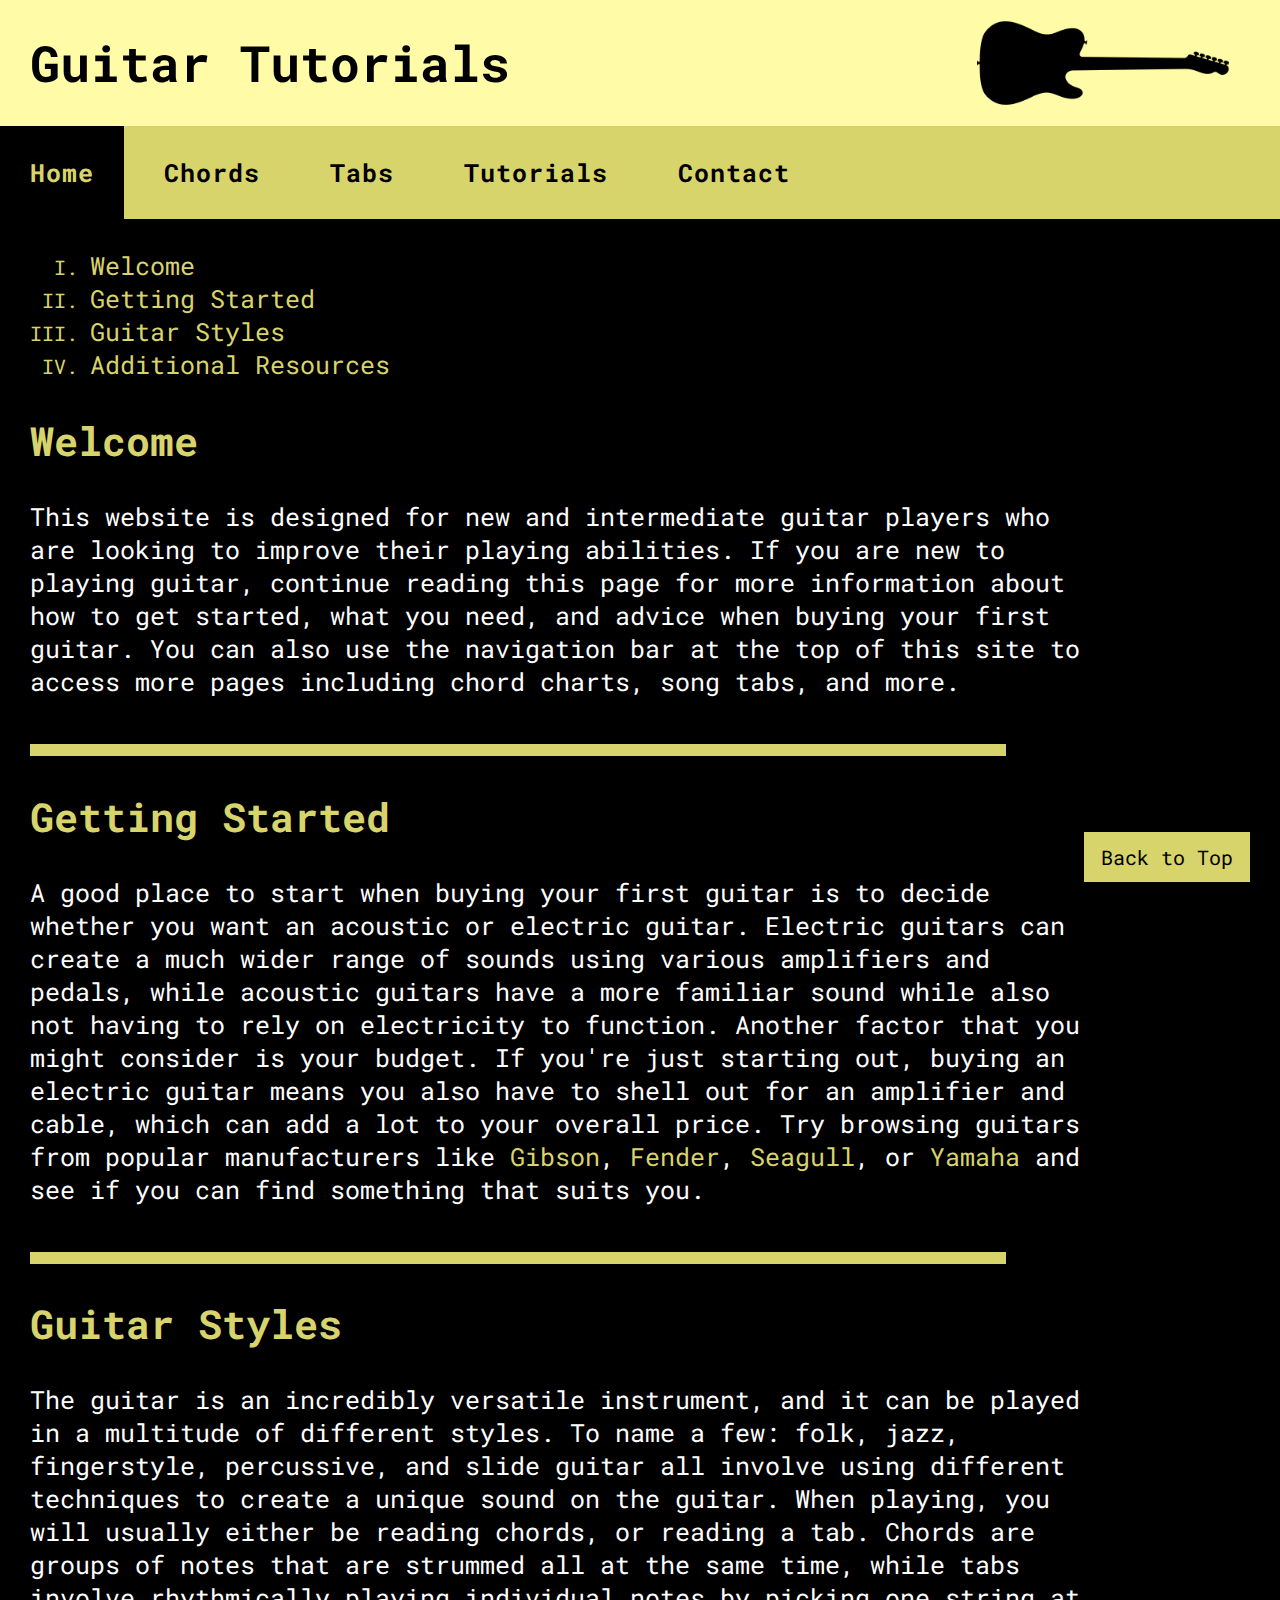
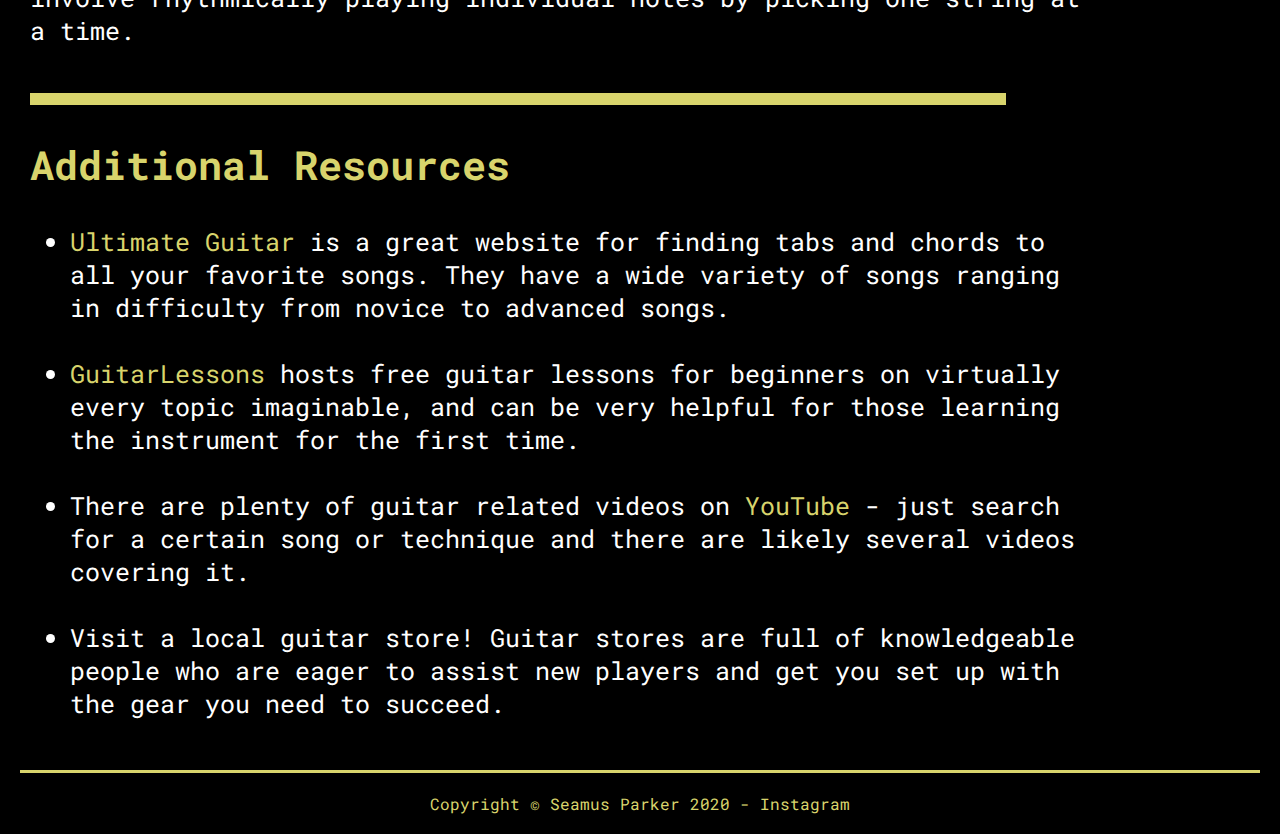
<file: index.html>
<!DOCTYPE html>
<html lang="en">

<head>
    <meta charset="UTF-8">
    <meta name="viewport" content="width=device-width, initial-scale=1.0">
    <title>Guitar Tutorials :: Home</title>
    <link rel="stylesheet" href="css/final.css">
</head>

<body>
    <div id="wrapper">
        <header>
            <h1>Guitar Tutorials</h1>
        </header>
        <div class="clearfix"></div>
        <nav>
            <a href="index.html" class="current-page">Home</a>
            <a href="chords.html">Chords</a>
            <a href="tabs.html">Tabs</a>
            <a href="tutorials.html">Tutorials</a>
            <a href="contact.html">Contact</a>
        </nav>
        <main>
            <div class="index" id="index">
                <ul>
                    <li onclick="highlight('welcome')"><a href="#welcome">Welcome</a></li>
                    <li onclick="highlight('getting-started')"><a href="#getting-started">Getting Started</a></li>
                    <li onclick="highlight('guitar-styles')"><a href="#guitar-styles">Guitar Styles</a></li>
                    <li onclick="highlight('additional-resources')"><a href="#additional-resources">Additional
                            Resources</a></li>
                </ul>
            </div>

            <div class="content" id="homeContent">
                <h2 id="welcome">Welcome</h2>
                <p>This website is designed for new and intermediate guitar players who are looking to improve their
                    playing abilities. If you are new to playing guitar, continue reading this page for more information
                    about how to get started, what you need, and advice when buying your first guitar. You can also use
                    the navigation bar at the top of this site to access more pages including chord charts, song tabs,
                    and more.</p>
                <br>
                <hr>
                <h2 id="getting-started">Getting Started</h2>
                <p>A good place to start when buying your first guitar is to decide whether you want an acoustic or
                    electric guitar. Electric guitars can create a much wider range of sounds using various amplifiers
                    and pedals, while acoustic guitars have a more familiar sound while also not having to rely on
                    electricity to function. Another factor that you might consider is your budget. If you're just
                    starting out, buying an electric guitar means you also have to shell out for an amplifier and cable,
                    which can add a lot to your overall price. Try browsing guitars from popular manufacturers like <a
                        href="https://www.gibson.com/">Gibson</a>, <a href="https://www.fender.com/">Fender</a>, <a
                        href="http://www.seagullguitars.com/">Seagull</a>, or <a
                        href="https://usa.yamaha.com/products/musical_instruments/guitars_basses/index.html">Yamaha</a>
                    and see if you can find something that suits you.</p>

                <br>
                <hr>
                <h2 id="guitar-styles">Guitar Styles</h2>
                <p>The guitar is an incredibly versatile instrument, and it can be played in a multitude of different
                    styles. To name a few: folk, jazz, fingerstyle, percussive, and slide guitar all involve using
                    different techniques to create a unique sound on the guitar. When playing, you will usually either
                    be reading chords, or reading a tab. Chords are groups of notes that are strummed all at the same
                    time, while tabs involve rhythmically playing individual notes by picking one string at a time.</p>
                <br>
                <hr>
                <h2 id="additional-resources">Additional Resources</h2>
                <ul id="resources">
                    <li><a href="https://www.ultimate-guitar.com/">Ultimate Guitar</a> is a great website for finding
                        tabs and chords to all your favorite songs. They have a wide variety of songs ranging in
                        difficulty from novice to advanced songs.</li><br>
                    <li><a
                            href="https://www.guitarlessons.com/guitar-lessons/beginner-guitar-quick-start-series">GuitarLessons</a>
                        hosts free guitar lessons for beginners on virtually every topic imaginable, and can be very
                        helpful for those learning the instrument for the first time.</li><br>
                    <li>There are plenty of guitar related videos on <a href="https://www.youtube.com/">YouTube</a> -
                        just search for a certain song or technique and there are likely several videos covering it.
                    </li><br>
                    <li>Visit a local guitar store! Guitar stores are full of knowledgeable people who are eager to
                        assist new players and get you set up with the gear you need to succeed.</li>
                </ul>
            </div>

        </main>
        <div class="top"><a href="#wrapper">Back to Top</a></div>
        <footer>
            Copyright &copy; Seamus Parker 2020 - <a href="https://www.instagram.com/seamus_parker/">Instagram</a>
        </footer>




    </div>
    <script src="js/final.js"></script>
</body>

</html>
</file>
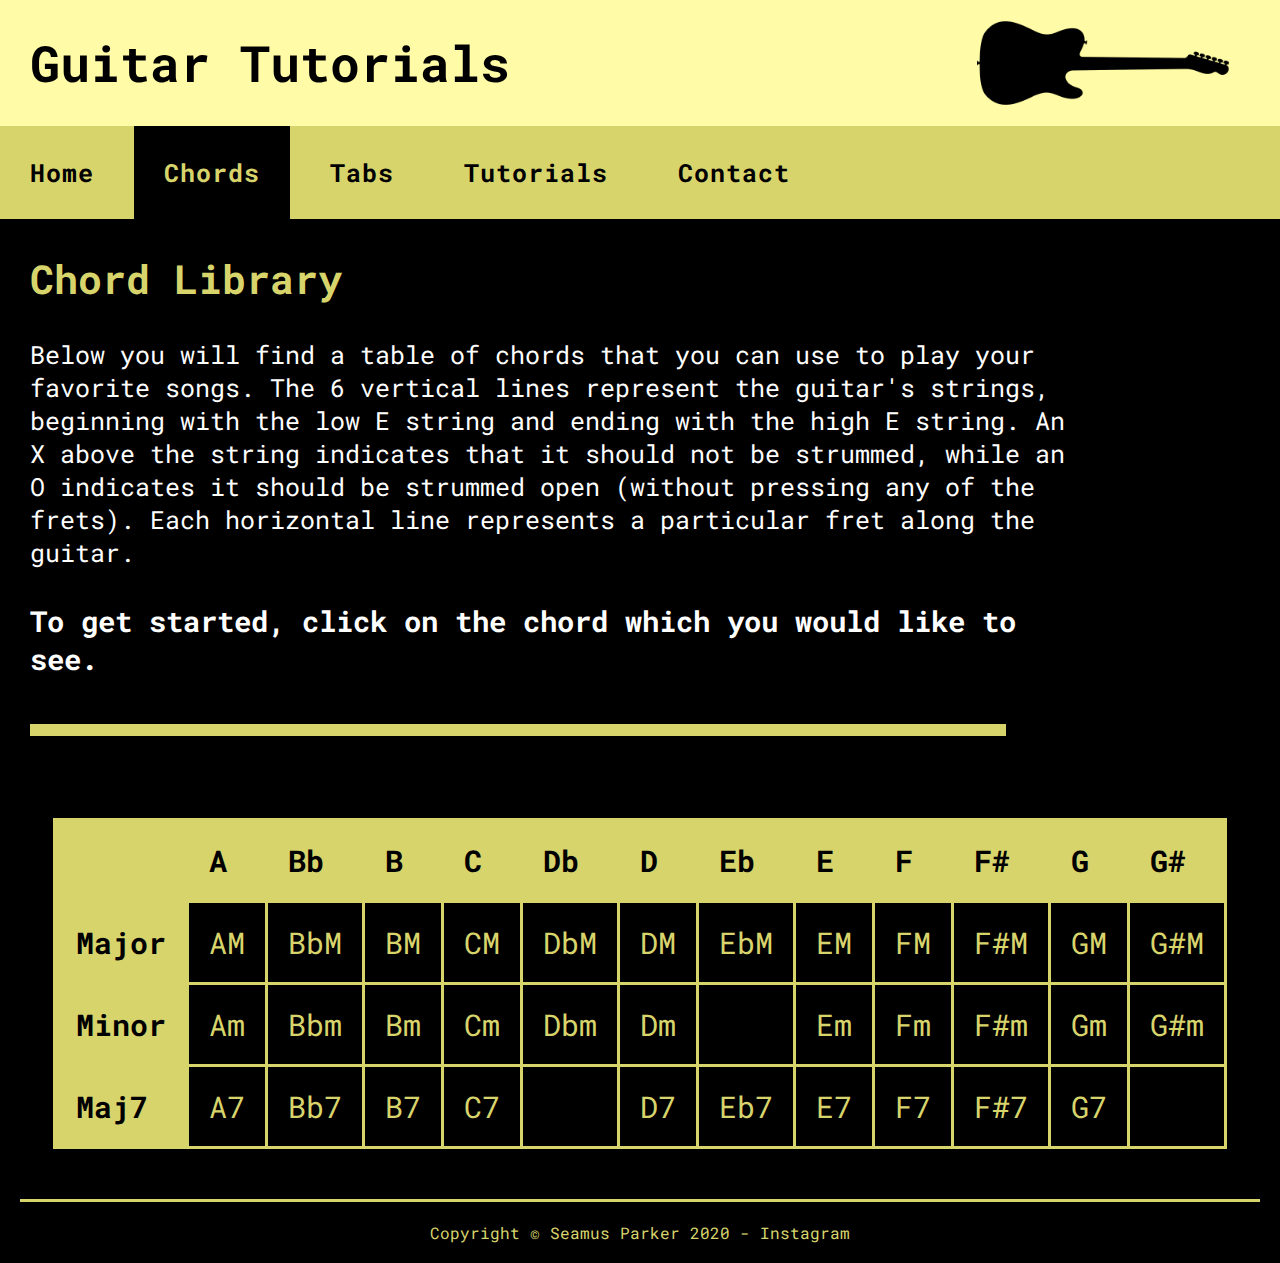
<file: chords.html>
<!DOCTYPE html>
<html lang="en">

<head>
    <meta charset="UTF-8">
    <meta name="viewport" content="width=device-width, initial-scale=1.0">
    <title>Guitar Tutorials :: Chords</title>
    <link rel="stylesheet" href="css/final.css">
</head>

<body>
    <div id="wrapper">
        <header>
            <h1>Guitar Tutorials</h1>
        </header>
        <nav>
            <a href="index.html">Home</a>
            <a href="chords.html" class="current-page">Chords</a>
            <a href="tabs.html">Tabs</a>
            <a href="tutorials.html">Tutorials</a>
            <a href="contact.html">Contact</a>
        </nav>
        <main>
            <h2>Chord Library</h2>
            <p>Below you will find a table of chords that you can use to play your favorite songs. The 6 vertical lines
                represent the guitar's strings, beginning with the low E string and ending with the high E string. An X
                above the string indicates that it should not be strummed, while an O indicates it should be strummed
                open (without pressing any of the frets). Each horizontal line represents a particular fret along the
                guitar.<br><br><span class="emphasis">To get started, click on the chord which you would like to
                    see.</span>
            </p>
            <br>
            <hr><br><br>
            <table id="table">
                <tr>
                    <td id="empty"></td>
                    <th>A</th>
                    <th>Bb</th>
                    <th>B</th>
                    <th>C</th>
                    <th>Db</th>
                    <th>D</th>
                    <th>Eb</th>
                    <th>E</th>
                    <th>F</th>
                    <th>F#</th>
                    <th>G</th>
                    <th>G#</th>
                </tr>

                <tr>
                    <th>Major</th>
                    <td onclick="showChord('A')" id="A">AM</td>
                    <td onclick="showChord('Bb')" id="Bb">BbM</td>
                    <td onclick="showChord('B')" id="B">BM</td>
                    <td onclick="showChord('C')" id="C">CM</td>
                    <td onclick="showChord('Db')" id="Db">DbM</td>
                    <td onclick="showChord('D')" id="D">DM</td>
                    <td onclick="showChord('Eb')" id="Eb">EbM</td>
                    <td onclick="showChord('E')" id="E">EM</td>
                    <td onclick="showChord('F')" id="F">FM</td>
                    <td onclick="showChord('Fs')" id="Fs">F#M</td>
                    <td onclick="showChord('G')" id="G">GM</td>
                    <td onclick="showChord('Gs')" id="Gs">G#M</td>
                </tr>
                <tr>
                    <th>Minor</td>
                    <td onclick="showChord('Am')" id="Am">Am</td>
                    <td onclick="showChord('Bbm')" id="Bbm">Bbm</td>
                    <td onclick="showChord('Bm')" id="Bm">Bm</td>
                    <td onclick="showChord('Cm')" id="Cm">Cm</td>
                    <td onclick="showChord('Dbm')" id="Dbm">Dbm</td>
                    <td onclick="showChord('Dm')" id="Dm">Dm</td>
                    <td></td>
                    <td onclick="showChord('Em')" id="Em">Em</td>
                    <td onclick="showChord('Fm')" id="Fm">Fm</td>
                    <td onclick="showChord('Fsm')" id="Fsm">F#m</td>
                    <td onclick="showChord('Gm')" id="Gm">Gm</td>
                    <td onclick="showChord('Gsm')" id="Gsm">G#m</td>
                </tr>
                <tr>
                    <th>Maj7</td>
                    <td onclick="showChord('A7')" id="A7">A7</td>
                    <td onclick="showChord('Bb7')" id="Bb7">Bb7</td>
                    <td onclick="showChord('B7')" id="B7">B7</td>
                    <td onclick="showChord('C7')" id="C7">C7</td>
                    <td></td>
                    <td onclick="showChord('D7')" id="D7">D7</td>
                    <td onclick="showChord('Eb7')" id="Eb7">Eb7</td>
                    <td onclick="showChord('E7')" id="E7">E7</td>
                    <td onclick="showChord('F7')" id="F7">F7</td>
                    <td onclick="showChord('Fs7')" id="Fs7">F#7</td>
                    <td onclick="showChord('G7')" id="G7">G7</td>
                    <td></td>
                </tr>
            </table>
        </main>

        <footer>
            Copyright &copy; Seamus Parker 2020 - <a href="https://www.instagram.com/seamus_parker/">Instagram</a>
        </footer>



    </div>
    <script src="js/final.js"></script>
</body>

</html>
</file>
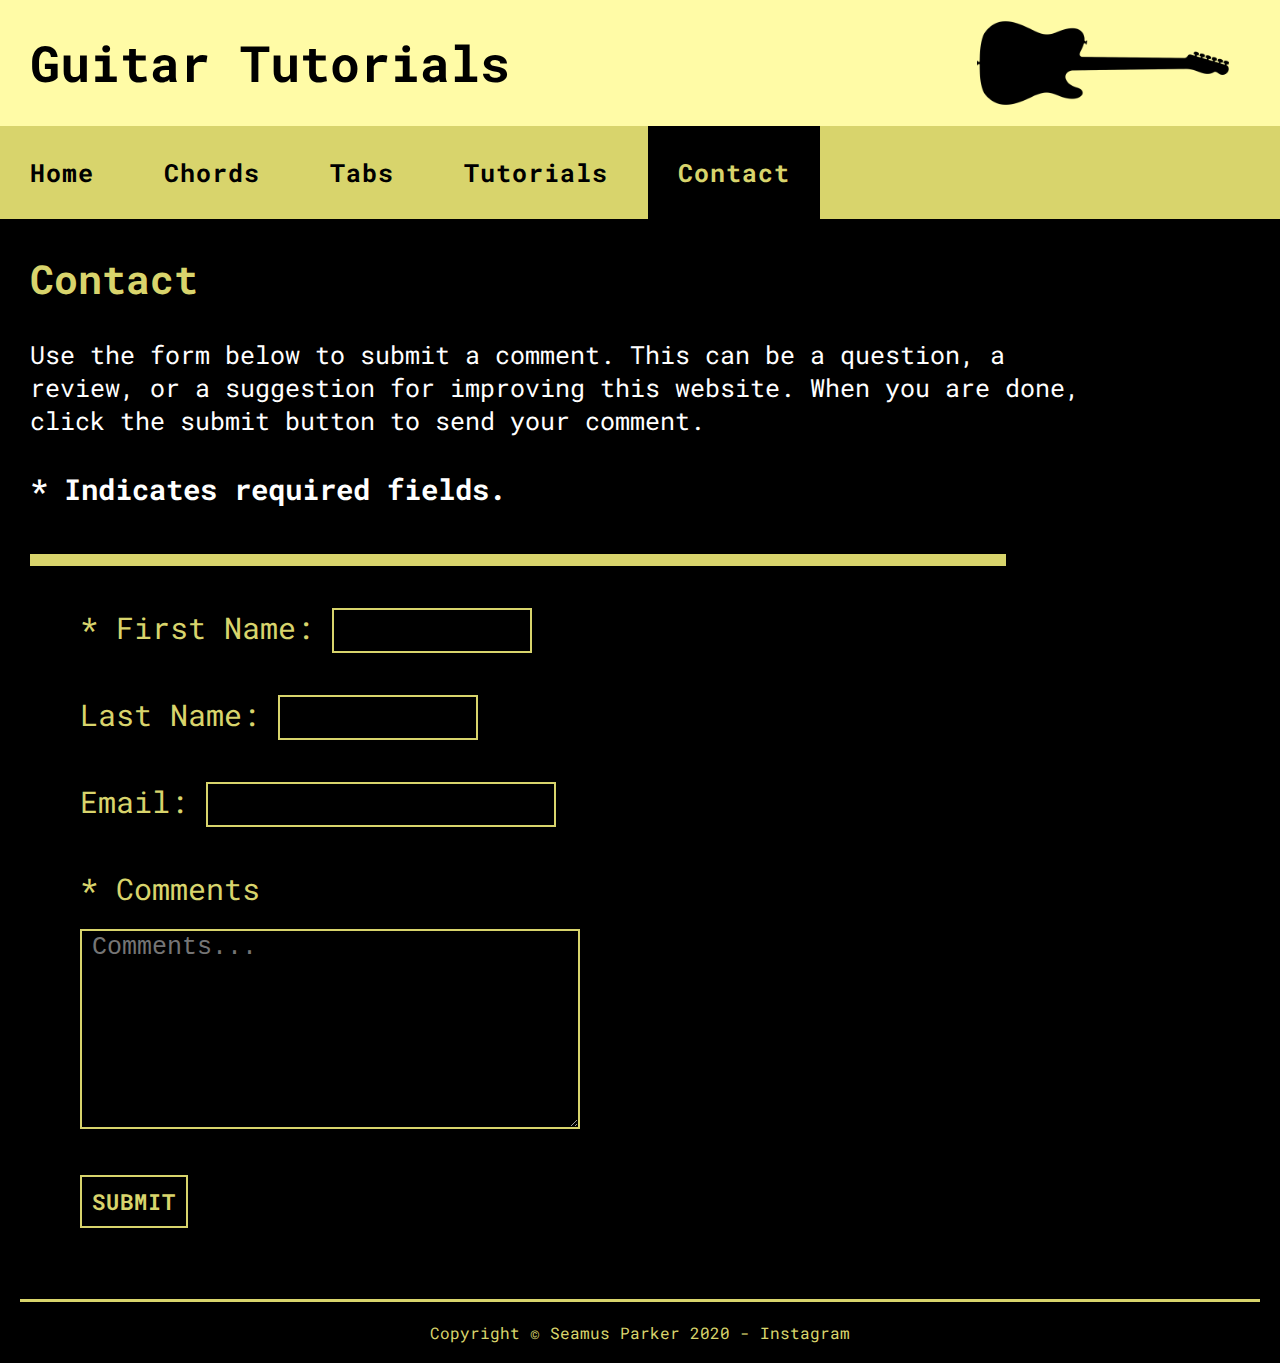
<file: contact.html>
<!DOCTYPE html>
<html lang="en">

<head>
    <meta charset="UTF-8">
    <meta name="viewport" content="width=device-width, initial-scale=1.0">
    <title>Guitar Tutorials :: Contact</title>
    <link rel="stylesheet" href="css/final.css">
</head>

<body>
    <div id="wrapper">
        <header>
            <h1>Guitar Tutorials</h1>
        </header>
        <nav>
            <a href="index.html">Home</a>
            <a href="chords.html">Chords</a>
            <a href="tabs.html">Tabs</a>
            <a href="tutorials.html">Tutorials</a>
            <a href="contact.html" class="current-page">Contact</a>
        </nav>
        <main>
            <h2>Contact</h2>
            <p>
                Use the form below to submit a comment. This can be a question, a review, or a suggestion for improving
                this website. When you are done, click the submit button to send your comment.<br><br><span
                    class="emphasis">* Indicates required fields.</span>
            </p>
            <br>
            <hr><br><br>
            <form name="contactForm" action="index.html" onsubmit="return validateForm()" method="POST">

                <label for="fname">* First Name: </label>
                <input type="text" name="fname" id="fname">
                <br><br><br>
                <label for="lname">Last Name: </label>
                <input type="text" name="lname" id="lname">
                <br><br><br>
                <label for="email">Email: </label>
                <input type="email" name="email" id="email">
                <br><br><br>
                <label for="comments">* Comments</label>
                <br><br>
                <textarea name="comments" id="comments" cols="35" rows="6" placeholder="Comments..."></textarea>

                <br><br><br>
                <input type="submit" value="SUBMIT">
                <br><br>
            </form>
        </main>




        <footer>
            Copyright &copy; Seamus Parker 2020 - <a href="https://www.instagram.com/seamus_parker/">Instagram</a>
        </footer>
    </div>
    <script src="js/final.js"></script>
</body>

</html>
</file>
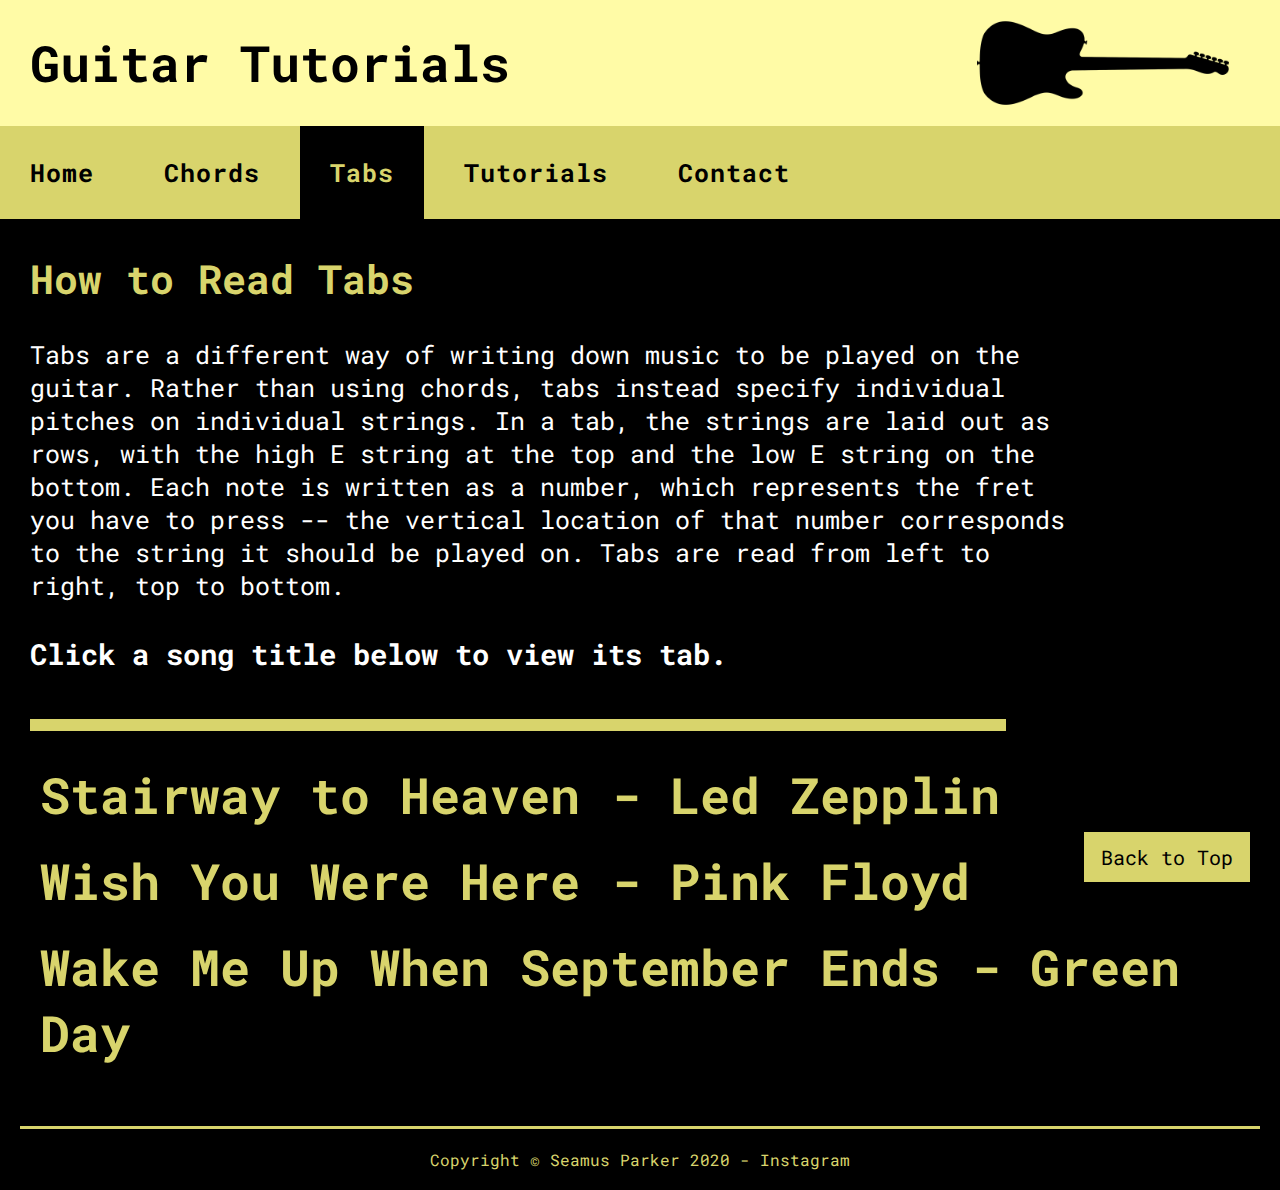
<file: tabs.html>
<!DOCTYPE html>
<html lang="en">

<head>
    <meta charset="UTF-8">
    <meta name="viewport" content="width=device-width, initial-scale=1.0">
    <title>Guitar Tutorials :: Tabs</title>
    <link rel="stylesheet" href="css/final.css">
</head>

<body>
    <div id="wrapper">
        <header>
            <h1>Guitar Tutorials</h1>
        </header>
        <nav>
            <a href="index.html">Home</a>
            <a href="chords.html">Chords</a>
            <a href="tabs.html" class="current-page">Tabs</a>
            <a href="tutorials.html">Tutorials</a>
            <a href="contact.html">Contact</a>
        </nav>
        <main>
            <h2>How to Read Tabs</h2>
            <p>
                Tabs are a different way of writing down music to be played on the guitar. Rather than using chords,
                tabs instead specify individual pitches on individual strings. In a tab, the strings are laid out as
                rows, with the high E string at the top and the low E string on the bottom. Each note is written as a
                number, which represents the fret you have to press -- the vertical location of that number corresponds
                to the string it should be played on. Tabs are read from left to right, top to bottom.
                <br><br><span class="emphasis">Click a song title below to view its tab.</span>
            </p>

            <br>
            <hr><br>
            <h3 onclick="toggleView('stairway')">Stairway to Heaven - Led Zepplin</h3>
            <div id="stairway">
                <p>
                    e|-------5-7-----7-|-8-----8-2-----2-|-0---------0-----|-----------------|<br>
                    B|-----5-----5-----|---5-------3-----|---1---1-----1---|-0-1-1-----------|<br>
                    G|---5---------5---|-----5-------2---|-----2---------2-|-0-2-2---2-------|<br>
                    D|-7-------6-------|-5-------4-------|-3---------------|-----------------|<br>
                    A|-----------------|-----------------|-----------------|-2-0-0---0--/8-7-|<br>
                    E|-----------------|-----------------|-----------------|-----------------|<br>
                    <br>
                    e|---------7-----7-|-8-----8-2-----2-|-0---------0-----|-----------------|<br>
                    B|-------5---5-----|---5-------3-----|---1---1-----1---|-0-1-1-----------|<br>
                    G|-----5-------5---|-----5-------2---|-----2---------2-|-0-2-2-----------|<br>
                    D|---7-----6-------|-5-------4-------|-3---------------|-----------------|<br>
                    A|-0---------------|-----------------|-----------------|-2-0-0-------0-2-|<br>
                    E|-----------------|-----------------|-----------------|-----------------|<br>
                    <br>
                    e|-------0-2-----2-|-0-----0----------|---------3-----3-|-3p2-2-2---------|<br>
                    B|-----------3-----|---1-----0h1------|-1-----1---0-----|-----3-3---------|<br>
                    G|-----0-------2---|-----2-------2----|---0---------0---|-----2-2---------|<br>
                    D|---2-----0-------|-3----------------|-----2-----------|-0---0-0---------|<br>
                    A|-3---------------|---------0----0-2-|-3---------------|-------------0-2-|<br>
                    E|-----------------|------------------|---------3-------|-----------------|<br>
                    <br>
                    e|---------2-----2-|-0-----0----------|---------------2-|-0-0-0-----------|<br>
                    B|-------1---3-----|---1-----0h1------|-------1-----3---|-1-1-1-----------|<br>
                    G|-----0-------2---|-----2-------2----|-----0-----2-----|-2-2-2-----------|<br>
                    D|---2-----0-------|-3----------------|---2-----0-------|-3-3-3-----------|<br>
                    A|-3---------------|---------0----0-2-|-3---------------|-----------------|<br>
                    E|-----------------|------------------|-----------------|-----------------|<br><br>
                    <a href="https://tabs.ultimate-guitar.com/tab/led-zeppelin/stairway-to-heaven-tabs-9488">Full
                        Tab</a><br>
                </p>
                <hr><br>
            </div>


            <h3 onclick="toggleView('floyd')">Wish You Were Here - Pink Floyd</h3>
            <div id="floyd">
                <p>
                    e|-----------|-----3-3-3---3-3--------3---------|<br>
                    B|-----------|-----3-3-3---3-3--------3---------|<br>
                    G|-----------|-----0-0-0---0-0--------0-0-------|<br>
                    D|-------0---|-2---2-2-2---2-2--------------2---|<br>
                    A|---0h2-----|-----2-2-2---2-2------------------|<br>
                    E|-----------|-----x-x-x---x-x------------------|<br><br>
                    e|-----3-3-3---3-3---3-------------|<br>
                    B|-----3-3-3---3-3---3-------------|<br>
                    G|-----0-0-0---0-0---0-------------|<br>
                    D|-0---0-0-0---0-0---0---------0---|<br>
                    A|-----2-2-2---2-2---------0h2-----|<br>
                    E|-----3-3-3---3-3-----3-----------|<br><br>
                    e|-----3-3-3---3-3---3-------------|-----3-3-3---3-3---3-------------|<br>
                    B|-----3-3-3---3-3---3-------------|-----3-3-3---3-3---3-------------|<br>
                    G|-----0-0-0---0-0---0-----0-------|-----0-0-0---0-0---0-------------|<br>
                    D|-2---2-2-2---2-2-----2-------2---|-0---0-0-0---0-0---0---------0---|<br>
                    A|-----2-2-2---2-2-----------------|-----2-2-2---2-2---------0h2-----|<br>
                    E|-----x-x-x---x-x-----------------|-----3-3-3---3-3-----3-----------|<br><br>
                    e|-----3--3--3--3-3-|--------------|--3---3-3------3-3-3---------|<br>
                    B|-----3--3--3--3-3-|--------------|--3---3-3------3-3-3---------|<br>
                    G|-----0--0--0--0-0-|--------------|--2---2-2------2-2-2---------|<br>
                    D|-2---2--2--2--2-2-|--2--0--------|--2---2-2------2-2-2-----0---|<br>
                    A|-----2--2--2--2-2-|--------2--0--|--0-------0----------0h2-----|<br>
                    E|-----x--x--x--x-x-|--------------|-----------------------------|<br><br>
                    e|-----3--3--3--3-3-|--------------|--3--3--3--3-3-|<br>
                    B|-----3--3--3--3-3-|--------------|--3--3--3--3-3-|<br>
                    G|-----0--0--0--0-0-|--------------|--2--2--2--2-2-|<br>
                    D|-2---2--2--2--2-2-|--2--0--------|--2--2--2--2-2-|<br>
                    A|-----2--2--2--2-2-|--------2--0--|--0--0--0--0-0-|<br>
                    E|-----x--x--x--x-x-|--------------|--x--x--x--x-x-|<br><br>
                    e|------------------|-3--3--3--3-3-|-3--3--3--3-3-|--3--3--3--3-3-|<br>
                    B|------------------|-3--3--3--3-3-|-3--3--3--3-3-|--3--3--3--3-3-|<br>
                    G|------------------|-0--0--0--0-0-|-0--0--0--0-0-|--0--0--0--0-0-|<br>
                    D|------------------|-0--0--0--0-0-|-0--0--0--0-0-|--0--0--0--0-0-|<br>
                    A|---0—2p0------2---|-2--2--2--2-2-|-2--2--2--2-2-|--2--2--2--2-2-|<br>
                    E|---------3-3—-3---|-3--3--3--3-3-|-3--3--3--3-3-|--3--3--3--3-3-|<br><br>
                    <a href="https://tabs.ultimate-guitar.com/tab/pink-floyd/wish-you-were-here-tabs-984061">Full
                        Tab</a><br>
                </p>
                <hr><br>
            </div>

            <h3 onclick="toggleView('september')">Wake Me Up When September Ends - Green Day</h3>
            <div id="september">
                <p>
                    e|----------------|----------------|----------------|----------------|<br>
                    B|----3-----3-----|----3-----3-----|----3-----3-----|----3-----3-----|<br>
                    G|--0-----0-------|--0-----0-------|--0-----0-------|--0-----0-------|<br>
                    D|5-----5---------|5-----5---------|5-----5---------|5-----5---------|<br>
                    A|----------------|----------------|----------------|----------------|<br>
                    E|----------------|----------------|----------------|----------------|<br><br>
                    e|----------------|----------------|----------------|----------------|<br>
                    B|----3-----3-----|----3-----3-----|----3-----3-----|----3-----3-----|<br>
                    G|--0-----0-------|--0-----0-------|--0-----0-------|--0-----0-------|<br>
                    D|5-----5---------|4-----4---------|2-----2---------|0-----0---------|<br>
                    A|----------------|----------------|----------------|----------------|<br>
                    E|----------------|----------------|----------------|----------------|<br><br>
                    e|----------------|----------------|----------------|----------------|<br>
                    B|----5-----5-----|----4-----4-----|----3-----3-----|----3-----3-----|<br>
                    G|----5-5---5---5-|--5---5---5---0-|----0-0---0---0-|----0-0---0---0-|<br>
                    D|--5-------5-----|--------5-----0-|--0-------0-----|--0-------0-----|<br>
                    A|3-------3-------|3---------------|----------------|----------------|<br>
                    E|----------------|----------------|3-------3-------|3-------3-------|<br><br>
                    e|----------------|----------------|----------------|----------------|<br>
                    B|----3-----3-----|----3-----3-----|----3-----3-----|----3-----3-----|<br>
                    G|--0-----0-------|--0-----0-------|--0-----0-------|--0-----0-------|<br>
                    D|5-----5---------|4-----4---------|2-----2---------|0-----0---------|<br>
                    A|----------------|----------------|----------------|----------------|<br>
                    E|----------------|----------------|----------------|----------------|<br><br>
                    e|----------------|----------------|----------------|----3-----------|<br>
                    B|----5-----5-----|----4-----4-----|----3-----3-----|----3-------3-0-|<br>
                    G|----5-5---5---5-|--5---5---5---0-|----0-0---0---0-|----0-0-----0---|<br>
                    D|--5-------5-----|--------5-----0-|--0-------0-----|--0-------------|<br>
                    A|3-------3-------|3---------------|----------------|----------0-----|<br>
                    E|----------------|----------------|3-------3-------|3-------2-------|<br><br>
                    <a href="https://tabs.ultimate-guitar.com/tab/pink-floyd/wish-you-were-here-tabs-984061">Full
                        Tab</a><br>
                </p>
                <hr><br>
            </div>
        </main>
        <div class="top"><a href="#wrapper">Back to Top</a></div>
        <footer>
            Copyright &copy; Seamus Parker 2020 - <a href="https://www.instagram.com/seamus_parker/">Instagram</a>
        </footer>



    </div>
    <script src="js/final.js"></script>
</body>

</html>
</file>
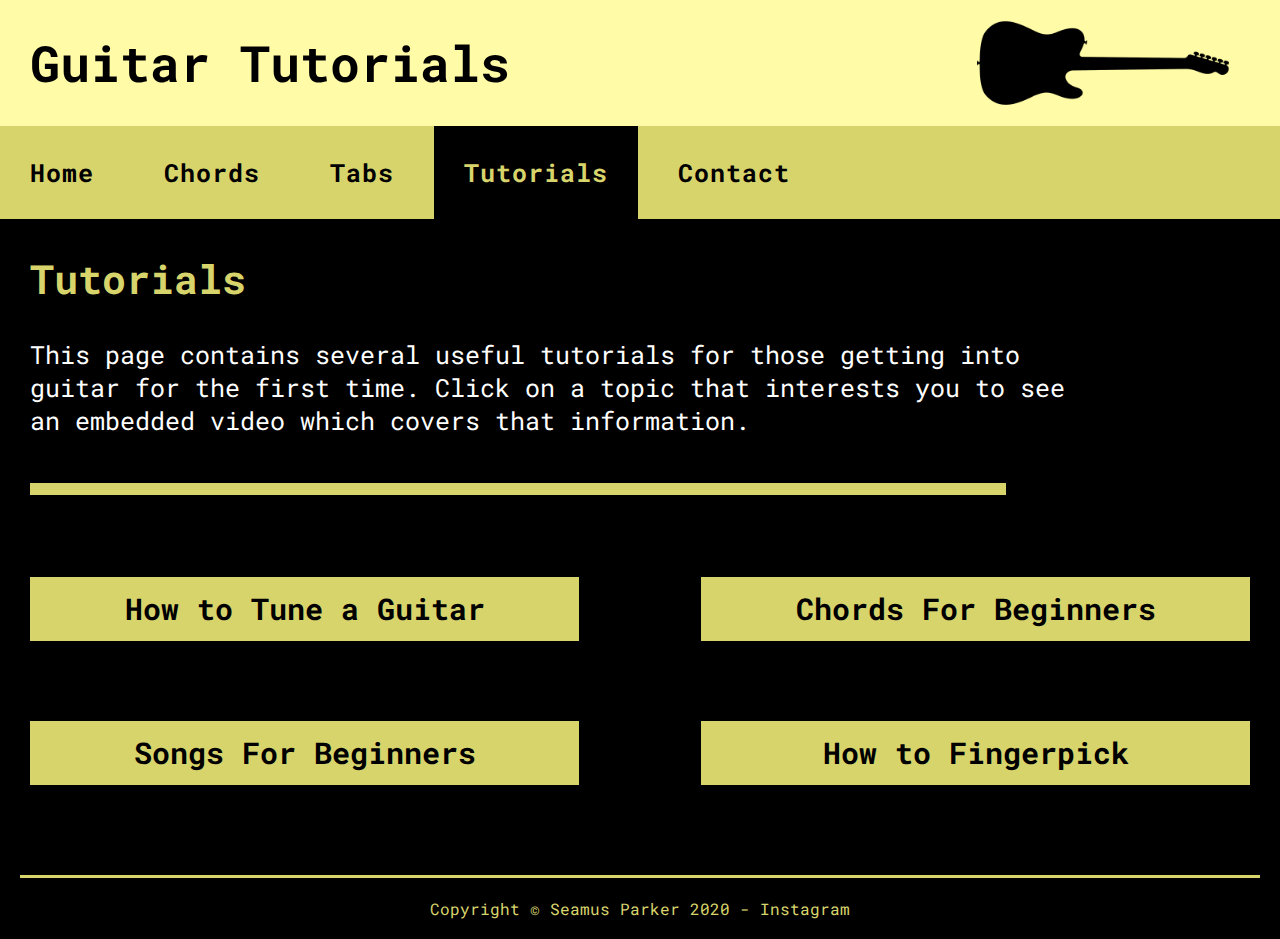
<file: tutorials.html>
<!DOCTYPE html>
<html lang="en">

<head>
    <meta charset="UTF-8">
    <meta name="viewport" content="width=device-width, initial-scale=1.0">
    <title>Guitar Tutorials :: Tutorials</title>
    <link rel="stylesheet" href="css/final.css">
</head>

<body>
    <div id="wrapper">
        <header>
            <h1>Guitar Tutorials</h1>
        </header>
        <nav>
            <a href="index.html">Home</a>
            <a href="chords.html">Chords</a>
            <a href="tabs.html">Tabs</a>
            <a href="tutorials.html" class="current-page">Tutorials</a>
            <a href="contact.html">Contact</a>
        </nav>
        <main>
            <h2>Tutorials</h2>
            <p>This page contains several useful tutorials for those getting into guitar for the first time. Click on a
                topic that interests you to see an embedded video which covers that information.
            </p>
            <br>
            <hr><br><br>
            <div class="video-left">
                <h4 onclick="showVid('tune')">How to Tune a Guitar</h4>
                <div id="tune">
                    <iframe width="560" height="315" src="https://www.youtube.com/embed/5jTsSvkBv60" frameborder="0"
                        allow="accelerometer; autoplay; clipboard-write; encrypted-media; gyroscope; picture-in-picture"
                        allowfullscreen></iframe>
                </div>
            </div>
            <div class="video-right">
                <h4 onclick="showVid('ezchords')">Chords For Beginners</h4>
                <div id="ezchords">
                    <iframe width="560" height="315" src="https://www.youtube.com/embed/TPP8Sioqpt4" frameborder="0"
                        allow="accelerometer; autoplay; clipboard-write; encrypted-media; gyroscope; picture-in-picture"
                        allowfullscreen></iframe>
                </div>
            </div>
            <div class="clearfix"></div>
            <div class="video-left">
                <h4 onclick="showVid('ezsongs')">Songs For Beginners</h4>
                <div id="ezsongs">
                    <iframe width="560" height="315" src="https://www.youtube.com/embed/k3hve-PJEyU" frameborder="0"
                        allow="accelerometer; autoplay; clipboard-write; encrypted-media; gyroscope; picture-in-picture"
                        allowfullscreen></iframe>
                </div>
            </div>
            <div class="video-right">
                <h4 onclick="showVid('finger')">How to Fingerpick</h4>
                <div id="finger">
                    <iframe width="560" height="315" src="https://www.youtube.com/embed/Z7xm_juNcPY" frameborder="0"
                        allow="accelerometer; autoplay; clipboard-write; encrypted-media; gyroscope; picture-in-picture"
                        allowfullscreen></iframe>
                </div>
            </div>
            <div class="clearfix"></div>

        </main>



        <footer>
            Copyright &copy; Seamus Parker 2020 - <a href="https://www.instagram.com/seamus_parker/">Instagram</a>
        </footer>

    </div>
    <script src="js/final.js"></script>
</body>

</html>
</file>
<file: css/final.css>
@import url('https://fonts.googleapis.com/css2?family=Roboto+Mono:wght@300;400;700&display=swap');

* {
    box-sizing: border-box;
    scroll-behavior: smooth;
}

#wrapper {
    font-family: 'Roboto Mono', monospace;
    color: #D8D46C;
}
main {
    margin: 30px;
}
body {
    margin: 0;
    background-color: black;
}
nav {
    padding: 30px 0;
    background-color: #D8D46C;
}

nav a {
    margin: 0;
    padding: 30px;
    text-decoration: none;
    font-size: 25px;
    font-family: 'Roboto Mono', monospace;
    color: black;
    font-weight: bold;
    letter-spacing: 1px;
    transition: 0.2s;
}
nav a:hover {
    /* color: white; */
    background-color: #FFFBA6;
}
h1 {
    background-color: #FFFBA6;
    margin: 0;
    padding: 30px;
    font-size: 50px;
    color: black;
    background-image: url(../images/guitar.png);
    background-size: contain;
    background-position: right;
    background-repeat: no-repeat;
    background-position-x: 95%;
}


.index ul {
    margin: 20px;
    color: #D8D46C;
}
.index ul li a {
    font-size: 25px;
    text-decoration: none;
    color: #D8D46C;
    transition: 0.2s;
}
.index ul li{
    font-size: 20px;
    color: #D8D46C;
    list-style: upper-roman;
}
.index a:hover {
    color: white;
    text-decoration: underline;
}

h2 {
    font-size: 40px;
    color: #D8D46C;
    transition: 0.3s;
}
p {
    font-size: 25px;
    color: white;
    width: 87%;
}
p a {
    color: #D8D46C;
    text-decoration: none;
}
p a:hover {
    text-decoration: underline;
}
hr {
    margin: 0;
    color: #D8D46C;
    height: 12px;
    width: 80%;
    background-color: #D8D46C;
    border: none;
}
#resources {
    font-size: 25px;
    color: white;
    width: 87%;
}
#resources a {
    color: #D8D46C;
    text-decoration: none;
}
#resources a:hover {
    text-decoration: underline;
}
.top {
    position: fixed;
    bottom: 30px;
    right: 30px;
}
.top a {
    font-size: 20px;
    padding: 10px 15px;
    background-color: #D8D46C;
    text-decoration: none;
    color: black;
    border: 2px solid #D8D46C;
    transition: 0.2s;
}
.top a:hover {
    background-color: black;
    color: #D8D46C;
}
.current-page {
    background-color: black;
    color: #D8D46C;
}
.current-page:hover {
    background-color: black;
    color: #D8D46C;
}
table, td, th {
    border-collapse: collapse;
}
th {
    background-color: #D8D46C;
    color: black;
    border: 3px solid #D8D46C;
}
table {
    width: 90%;
    margin: 40px auto;
    border: 3px solid #D8D46C;
}
td {
    border: 3px solid #D8D46C;
}

tr, td, th {
    font-size: 30px;
    text-align: left;
    padding: 20px;
    transition: .2s;
}
td:hover {
    background-color: #D8D46C;
    color: black;
}
#empty {
    background-color: #D8D46C;
    border: none;

}
.emphasis {
    font-size: 29px;
    font-weight: bold;
}
#stairway{
    height: 0px;
    overflow: hidden;
    transition: 0.2s;
}
#stairway a:hover {
    color: white;
}
h3 {
    margin: 10px;
    font-size: 50px;
    transition: 0.2s;
}
h3:hover {
    text-decoration: underline;
    cursor: pointer;
}
#floyd {
    height: 0px;
    overflow: hidden;
}
#floyd a:hover {
    color: white;
}
#september {
    height: 0px;
    overflow: hidden;
}
#september a:hover {
    color: white;
}
#tune, #ezsongs, #ezchords, #finger {
    height: 0px;
    overflow: hidden;
    transition: 0.2s;
    width: fit-content;
    margin: 0 auto;
}
.video-left {
    width: 45%;
    float: left;
    margin: auto;
}
.video-right {
    width: 45%;
    float: right;
    margin: 0 auto;
}
h4 {
    text-align: center;
    line-height: 60px;
    width: 100%;
    font-size: 30px;
    background-color: #D8D46C;
    color: black;
    border: 2px solid #D8D46C;
    transition: 0.1s;
}
h4:hover {
    background-color: black;
    color: #D8D46C;
    cursor: pointer;
}
.clearfix {
    clear: both;
}
input[type=submit] {
    font-weight: bold;
    letter-spacing: 1px;
    font-family: 'Roboto Mono', monospace;
    font-size: 22px;
    background-color: black;
    border: 2px solid #D8D46C;
    color: #D8D46C;
    padding: 10px;
    transition: 0.2s;
}
input[type=submit]:hover {
    background-color: #D8D46C;
    color: black;
    cursor: pointer;
}
label {
    font-size: 30px;
}
input[type=text], input[type=email], textarea{
    padding-left: 10px;
    font-size: 25px;
    bottom: 10px;
    height: 45px;
    width: 200px;
    border: 2px solid #D8D46C;
    background-color: black;
    color: #D8D46C;
}
textarea {
    height: 200px;
    width: 500px;
}
input[type=email] {
    width: 350px;
}
form {
    margin-left: 50px;
}
footer {
    font-size: 16px;
    margin: 20px;
    text-align: center;
    border-top: 3px solid #D8D46C;
    padding-top: 20px;
    margin-top: 50px;
}
footer a {
    text-decoration: none;
    color: #D8D46C;
}
footer a:hover {
    text-decoration: underline;
    color: white;
}
</file>
